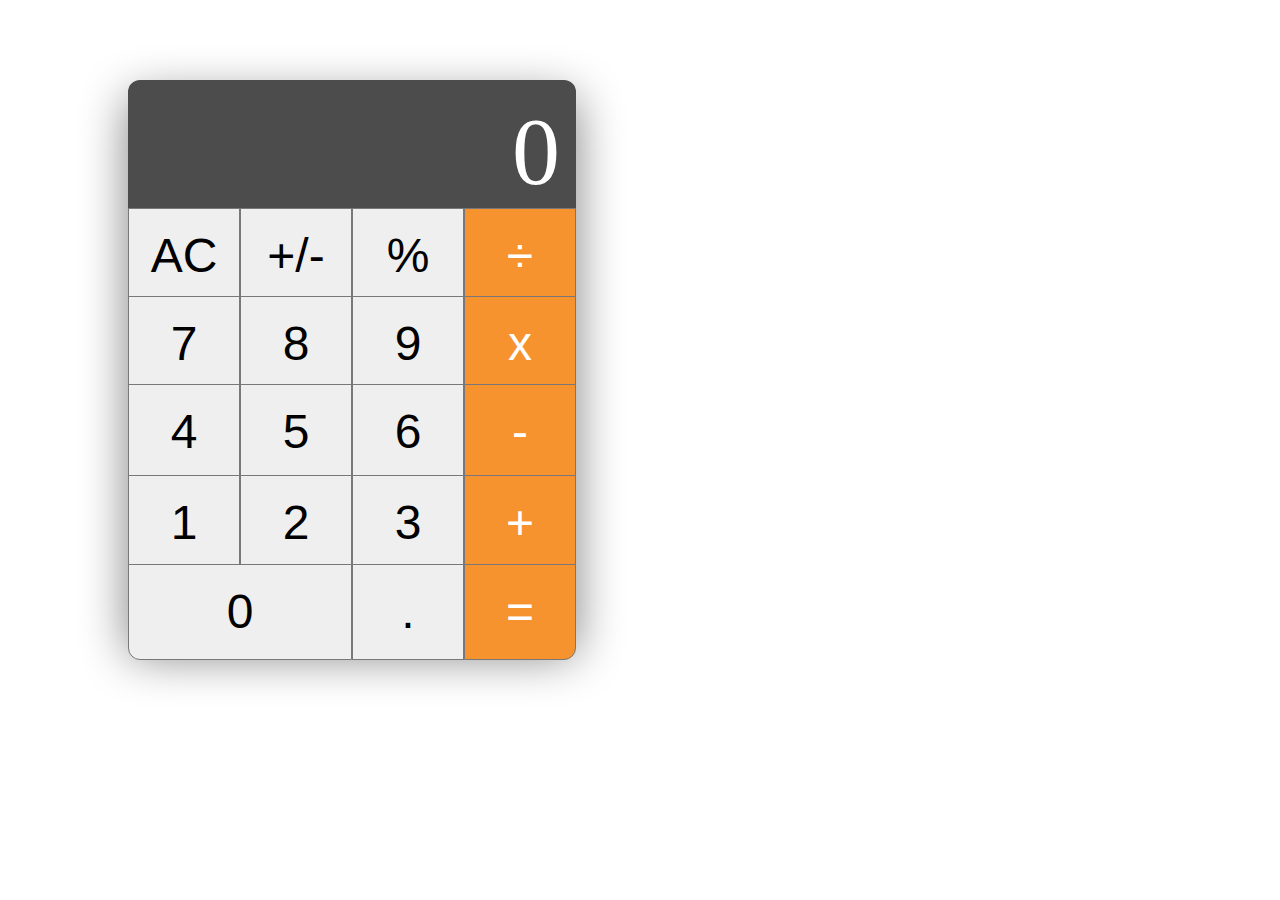
<file: Proyectos-htmsl,css,js/index.html>
<!DOCTYPE html>
<html lang="en">
<head>
    <meta charset="UTF-8">
    <meta http-equiv="X-UA-Compatible" content="IE=edge">
    <meta name="viewport" content="width=device-width, initial-scale=1.0">
    <title>Calculadora</title>
    <link rel="stylesheet" href="Calculadora-tema9.css">
</head>
<body>
    <div class="calculator">
        <div class="calculator__display">
            <p id="display--number">0</p> 
        </div>

        <div class="calculator__keys">

            <button class="clear--all" data-action="clear">AC</button>
            <button class="key--operator" data-action="plus-minus" id="plus-minus--sign">+/-</button>
            <button class="key--operator" data-action="percentage" id="key--percentage">%</button>
            <button class="key--operator" data-action="div" id="key--div">÷</button>

            <button class="key--7">7</button>
            <button class="key--8">8</button>
            <button class="key--9">9</button>
            <button class="key--operator" data-action="mult" id="key--mult">x</button>

            <button class="key--4">4</button>
            <button class="key--5">5</button>
            <button class="key--6">6</button>
            <button class="key--operator" data-action="sub" id="key--sub">-</button>
            
            <button class="key--1">1</button>
            <button class="key--2">2</button>
            <button class="key--3">3</button>
            <button class="key--operator" data-action="add" id="key--add">+</button>

            <button class="key--0">0</button>
            <button data-action="decimal" id="key--dot">.</button>
            <button class="key--equal" data-action="calculate">=</button>

        </div>
    </div>

    <script type="text/javascript" src="Calculadora-tema9.js"></script>
</body>
</html>
</file>
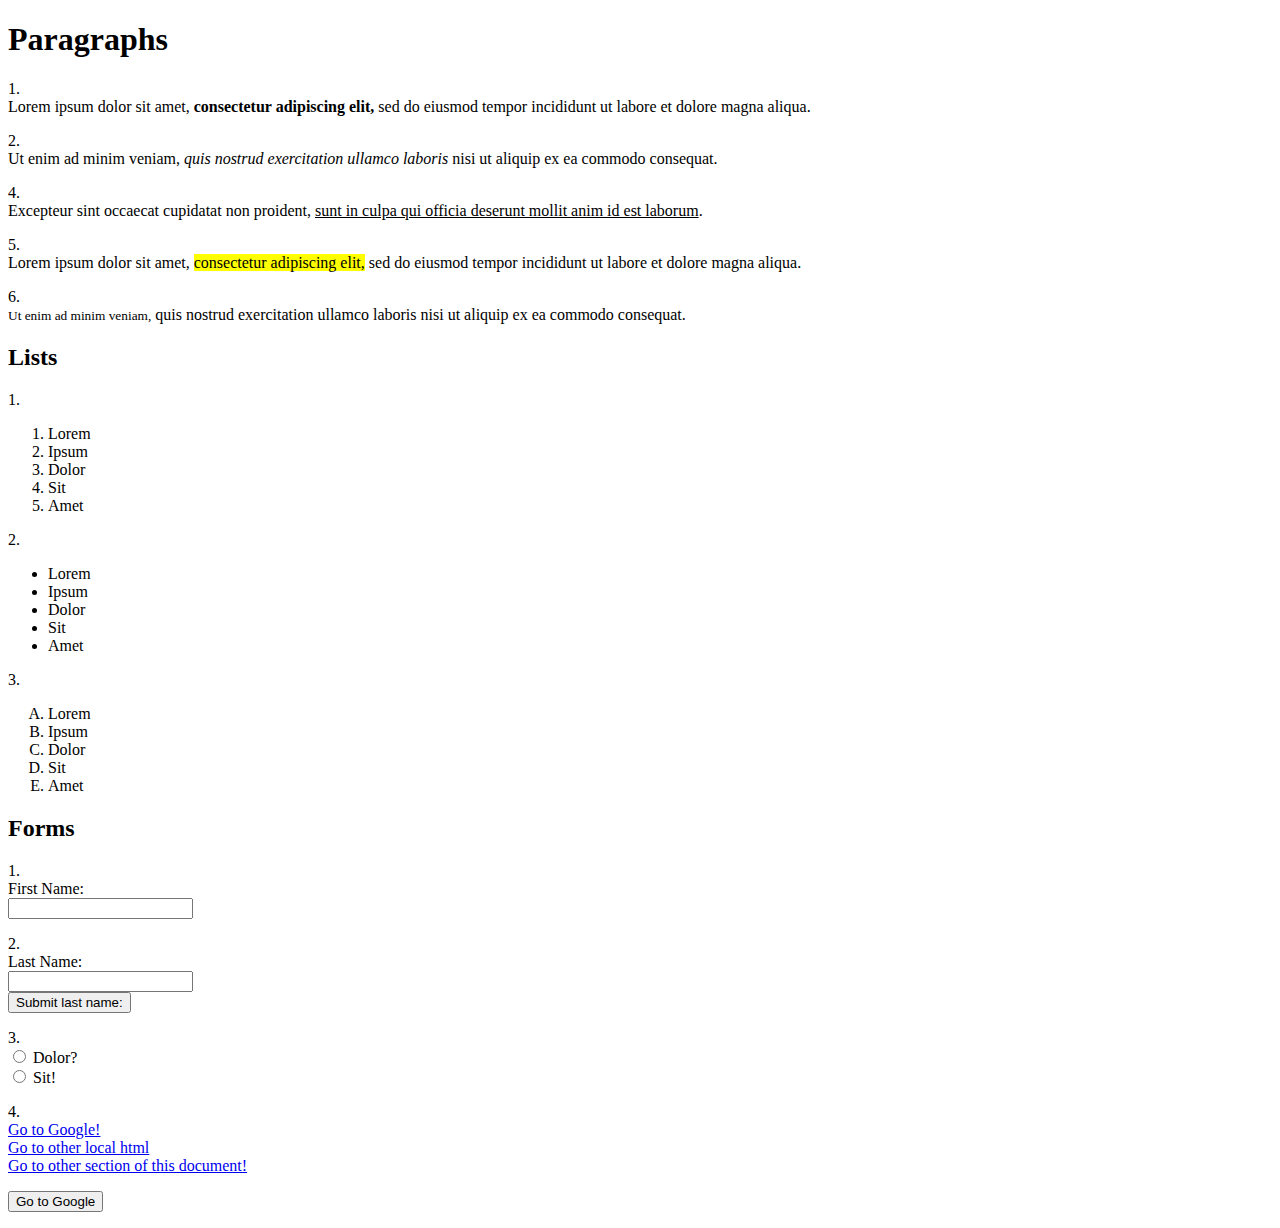
<file: Clases-htmsl,css,js/tema7-html.html>
<!DOCTYPE html>
<html lang="en">
<head>
    <meta charset="UTF-8">
    <meta http-equiv="X-UA-Compatible" content="IE=edge">
    <meta name="viewport" content="width=device-width, initial-scale=1.0">
    <title>Tema7-PreCurso</title>
</head>
<body>
    <!-- EX.1 -->
    <!--- Lorem ipsum dolor sit amet, consectetur adipiscing elit, sed do eiusmod tempor incididunt ut labore et dolore magna aliqua. 
        Ut enim ad minim veniam, quis nostrud exercitation ullamco laboris nisi ut aliquip ex ea commodo consequat. 
        Duis aute irure dolor in reprehenderit in voluptate velit esse cillum dolore eu fugiat nulla pariatur. 
        Excepteur sint occaecat cupidatat non proident, sunt in culpa qui officia deserunt mollit anim id est laborum. --->
    <h1>Paragraphs</h1>
    <p>1. <br>
        Lorem ipsum dolor sit amet, <strong>consectetur adipiscing elit,</strong> sed do eiusmod tempor incididunt ut labore et dolore magna aliqua.
    </p>
    <p>2. <br>
        Ut enim ad minim veniam, <i>quis nostrud exercitation ullamco laboris</i> nisi ut aliquip ex ea commodo consequat. 
    </p> 
     <!---<p>3. <br>
        Lorem ipsum dolor sit amet, consectetur adipiscing elit, sed do eiusmod tempor incididunt ut labore et dolore magna aliqua. 
        Ut enim ad minim veniam, quis nostrud exercitation ullamco laboris nisi ut aliquip ex ea commodo consequat. 
        Duis aute irure dolor in reprehenderit in voluptate velit esse cillum dolore eu fugiat nulla pariatur. 
        Excepteur sint occaecat cupidatat non proident, sunt in culpa qui officia deserunt mollit anim id est laborum.
    </p> --->
    <p>4. <br>
        Excepteur sint occaecat cupidatat non proident, <u>sunt in culpa qui officia deserunt mollit anim id est laborum</u>.
    </p>
    <p>5. <br>
        Lorem ipsum dolor sit amet, <mark>consectetur adipiscing elit,</mark> sed do eiusmod tempor incididunt ut labore et dolore magna aliqua.
    </p>
    <p>6. <br>
        <small>Ut enim ad minim veniam,</small> quis nostrud exercitation ullamco laboris nisi ut aliquip ex ea commodo consequat. 
    </p>

    <!-- EX.2 -->
    <h2><strong>Lists</strong></h2>
    <p>1. <br>
        <ol>
            <li>Lorem</li>
            <li>Ipsum</li>
            <li>Dolor</li>
            <li>Sit</li>
            <li>Amet</li>
        </ol>
    </p>
    <p>2. <br>
        <ul>
            <li>Lorem</li>
            <li>Ipsum</li>
            <li>Dolor</li>
            <li>Sit</li>
            <li>Amet</li>
        </ul>
    </p>
    <p>3. <br>
        <ol type="A">
            <li>Lorem</li>
            <li>Ipsum</li>
            <li>Dolor</li>
            <li>Sit</li>
            <li>Amet</li>
        </ol>
    </p>

    <!-- EX.3 -->
    <h2><strong>Forms</strong></h2>
    <p>1. <br>
        <label for="name">First Name:</label>
        <br>
        <input type="name">
    </p>
    <p>2. <br>
        <label for="last-name">Last Name:</label>
        <br>
        <input type="last-name">
        <br>
        <button>Submit last name:</button>
    </p>
    <p>3. <br>
        <input type="radio">
        <label for="Dolor?">Dolor?</label>
        <br>
        <input type="radio">
        <label for="Sit!">Sit!</label>
    </p>
    <p>4. <br>
        <a href="https://www.google.com/">Go to Google!</a>
        <br>
        <a href="https://www.youtube.com/">Go to other local html</a>
        <br>
        <a href="https://github.com/isdi-coders-env/pre-curso/blob/master/tema7-html/tema7-html.md">Go to other section of this document!</a>
        <br>
        <form action="https://google.com">
            <input type="submit" value="Go to Google" />
        </form>
    </p>
</body>
</html>
</file>
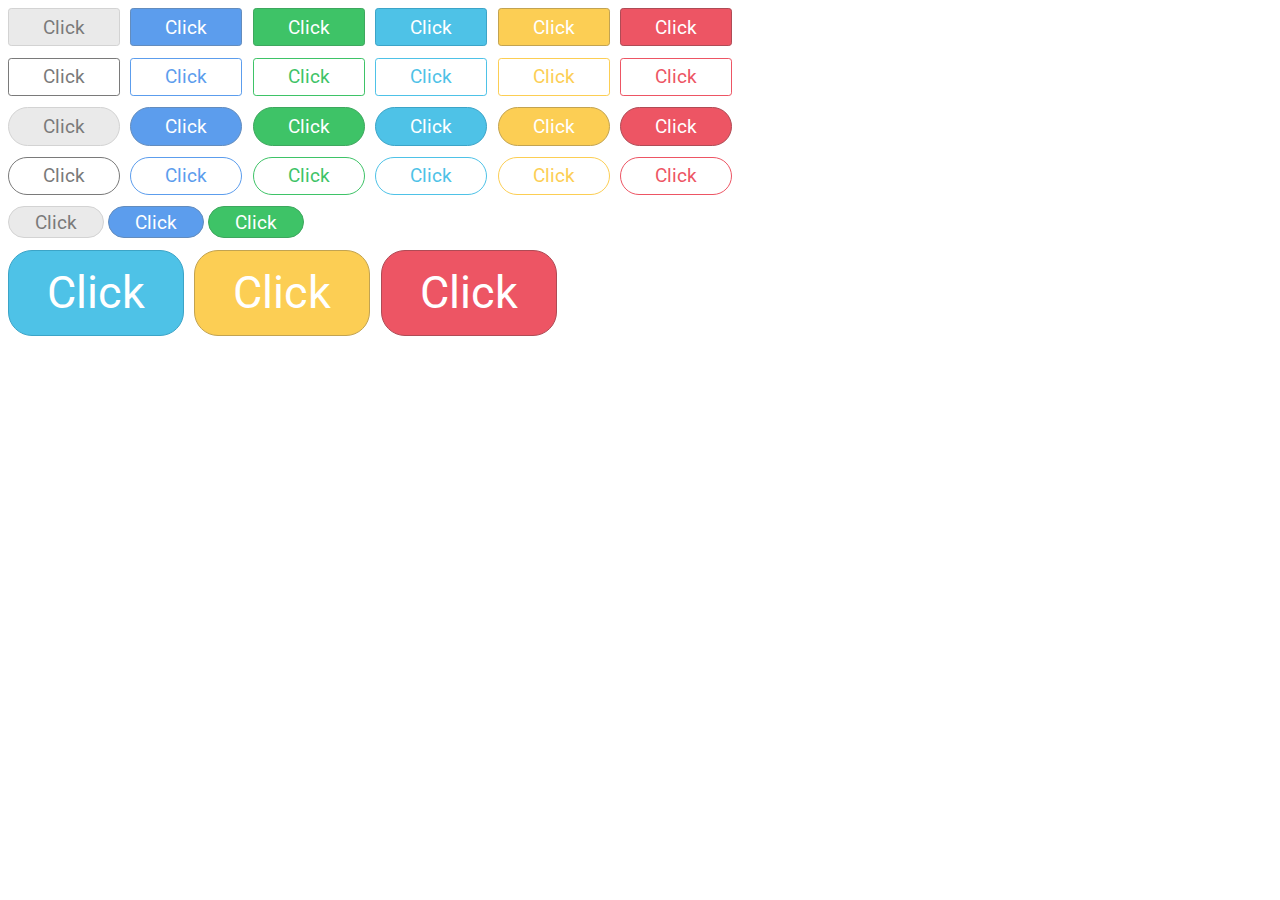
<file: Clases-htmsl,css,js/tema8.1-css.html>
<!DOCTYPE html>
<html lang="en">
<head>
    <meta charset="UTF-8">
    <meta http-equiv="X-UA-Compatible" content="IE=edge">
    <meta name="viewport" content="width=device-width, initial-scale=1.0">
    <link rel="stylesheet" href="tema8.1-css.css">
    <title>Tema8-CSS</title>
</head>
<body>
    <!-- primer ejercicio -->
    <!-- primera linea -->
    <button class="first-1">Click</button>
    <button class="first-2">Click</button>
    <button class="first-3">Click</button>
    <button class="first-4">Click</button>
    <button class="first-5">Click</button>
    <button class="first-6">Click</button>
    <br>
    <!-- segunda linea -->    
    <button class="second-1">Click</button>
    <button class="second-2">Click</button>
    <button class="second-3">Click</button>
    <button class="second-4">Click</button>
    <button class="second-5">Click</button>
    <button class="second-6">Click</button>
    <br>
    <!-- tercera linea -->  
    <button class="third-1">Click</button>
    <button class="third-2">Click</button>
    <button class="third-3">Click</button>
    <button class="third-4">Click</button>
    <button class="third-5">Click</button>
    <button class="third-6">Click</button>
    <br>
    <!-- cuarta linea -->  
    <button class="fourth-1">Click</button>
    <button class="fourth-2">Click</button>
    <button class="fourth-3">Click</button>
    <button class="fourth-4">Click</button>
    <button class="fourth-5">Click</button>
    <button class="fourth-6">Click</button>
    <br>
    <!-- quinta linea -->  
    <button class="fifth-1">Click</button>
    <button class="fifth-2">Click</button>
    <button class="fifth-3">Click</button>
    <br>
    <!-- sexta linea -->  
    <button class="sixth-1">Click</button>
    <button class="sixth-2">Click</button>
    <button class="sixth-3">Click</button>
</body>
</html>
</file>
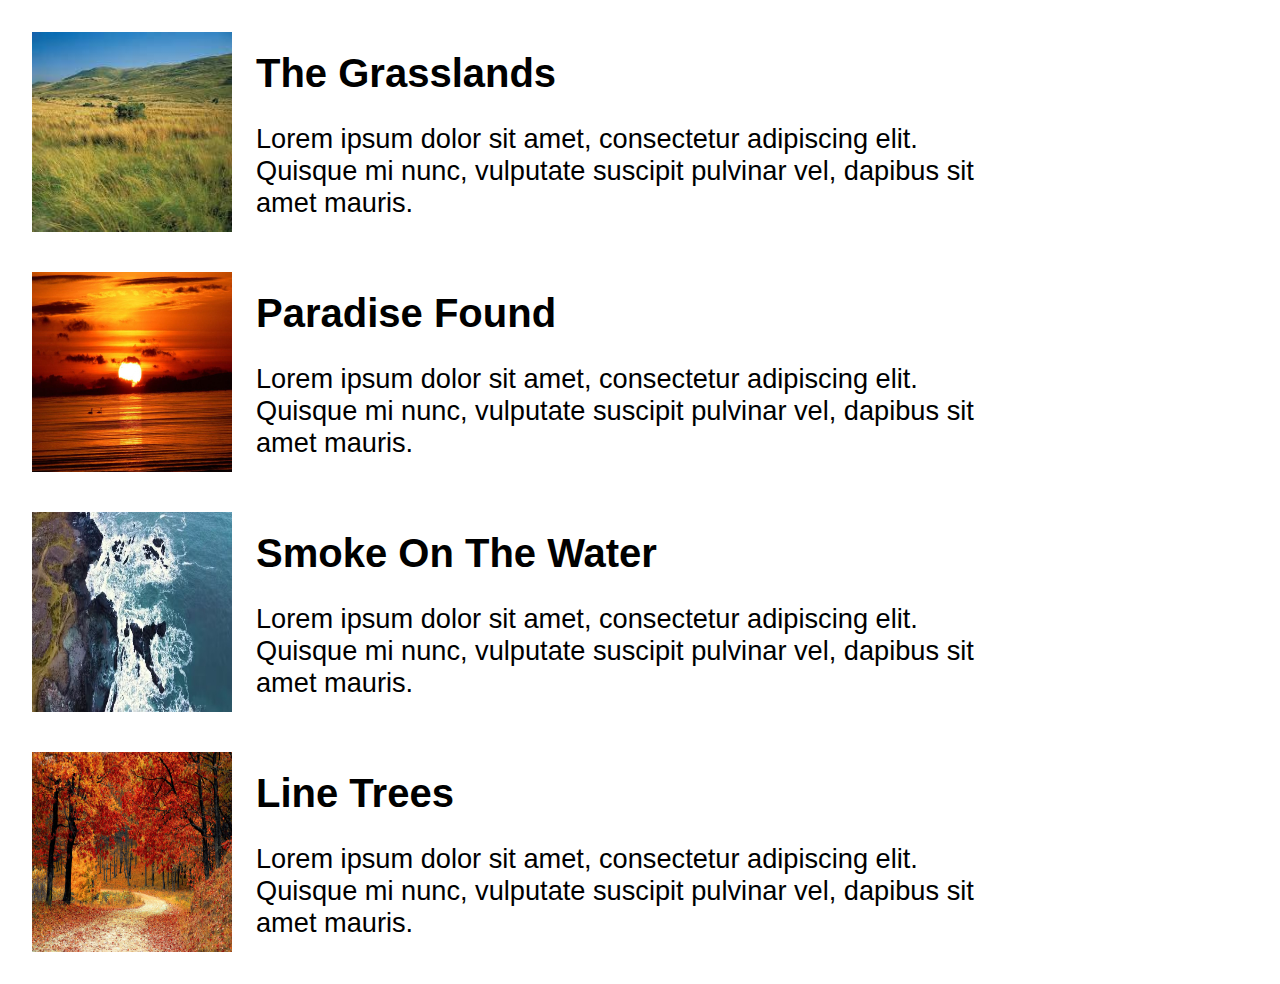
<file: Clases-htmsl,css,js/tema8.2-css.html>
<!DOCTYPE html>
<html lang="en">
<head>
    <meta charset="UTF-8">
    <meta http-equiv="X-UA-Compatible" content="IE=edge">
    <meta name="viewport" content="width=device-width, initial-scale=1.0">
    <link rel="stylesheet" href="tema8.2-css.css">
    <title>Clases CSS</title>
</head>
<body>
    <div class="group1">
        <img src="pics/grasslands.jfif" alt="A picture of The grasslands" class="pic1">

        <h2 class="title1">The Grasslands</h2>

        <p class="p1">Lorem ipsum dolor sit amet, consectetur adipiscing elit. Quisque mi nunc, vulputate suscipit pulvinar vel, dapibus sit amet mauris.</p>
    </div>
    
    <div class="group2">
        <img src="pics/paradise found.jpg" alt="A picture of Paradise Found" class="pic2">

        <h2 class="title2">Paradise Found</h2>
    
        <p class="p2">Lorem ipsum dolor sit amet, consectetur adipiscing elit. Quisque mi nunc, vulputate suscipit pulvinar vel, dapibus sit amet mauris.</p>
    </div>

    <div class="group3">
        <img src="pics/ad294-bvkn6.jpg" alt="A picture of Smoke On The Water" class="pic3">

        <h2 class="title3">Smoke On The Water</h2>
    
        <p class="p3">Lorem ipsum dolor sit amet, consectetur adipiscing elit. Quisque mi nunc, vulputate suscipit pulvinar vel, dapibus sit amet mauris.</p>
    </div>

    <div class="group4">
        <img src="pics/Line of trees.webp" alt="A picture of Line Trees" class="pic4">

        <h2 class="title4">Line Trees</h2>
    
        <p class="p4">Lorem ipsum dolor sit amet, consectetur adipiscing elit. Quisque mi nunc, vulputate suscipit pulvinar vel, dapibus sit amet mauris.</p>
    </div>
</body>
</html>
</file>
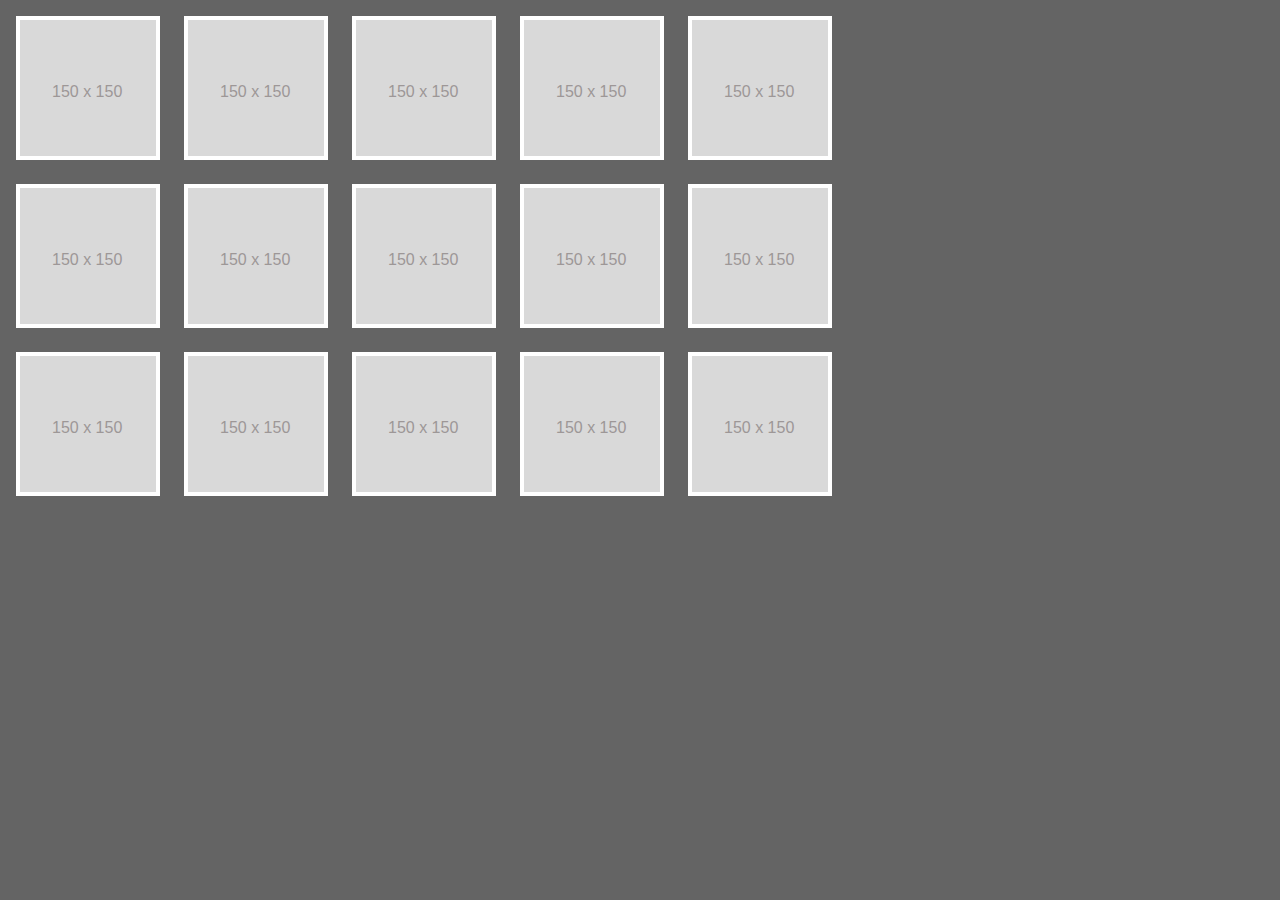
<file: Clases-htmsl,css,js/tema8.3-css.html>
<!DOCTYPE html>
<html lang="en">
<head>
    <meta charset="UTF-8">
    <meta http-equiv="X-UA-Compatible" content="IE=edge">
    <meta name="viewport" content="width=device-width, initial-scale=1.0">
    <title>Ex 3 CSS</title>
    <link rel="stylesheet" href="tema8.3-css.css">
</head>
<body>
    <div class="back">
        <div class="box" id="box1"> <p>150 x 150</p> </div>
        <div class="box" id="box2"> <p>150 x 150</p> </div>
        <div class="box" id="box3"> <p>150 x 150</p> </div>
        <div class="box" id="box4"> <p>150 x 150</p> </div>
        <div class="box" id="box5"> <p>150 x 150</p> </div>
        <div class="box" id="box6"> <p>150 x 150</p> </div>
        <div class="box" id="box7"> <p>150 x 150</p> </div>
        <div class="box" id="box8"> <p>150 x 150</p> </div>
        <div class="box" id="box9"> <p>150 x 150</p> </div>
        <div class="box" id="box10"> <p>150 x 150</p> </div>
        <div class="box" id="box11"> <p>150 x 150</p> </div>
        <div class="box" id="box12"> <p>150 x 150</p> </div>
        <div class="box" id="box13"> <p>150 x 150</p> </div>
        <div class="box" id="box14"> <p>150 x 150</p> </div>
        <div class="box" id="box15"> <p>150 x 150</p> </div>
    </div>
</body>
</html>
</file>
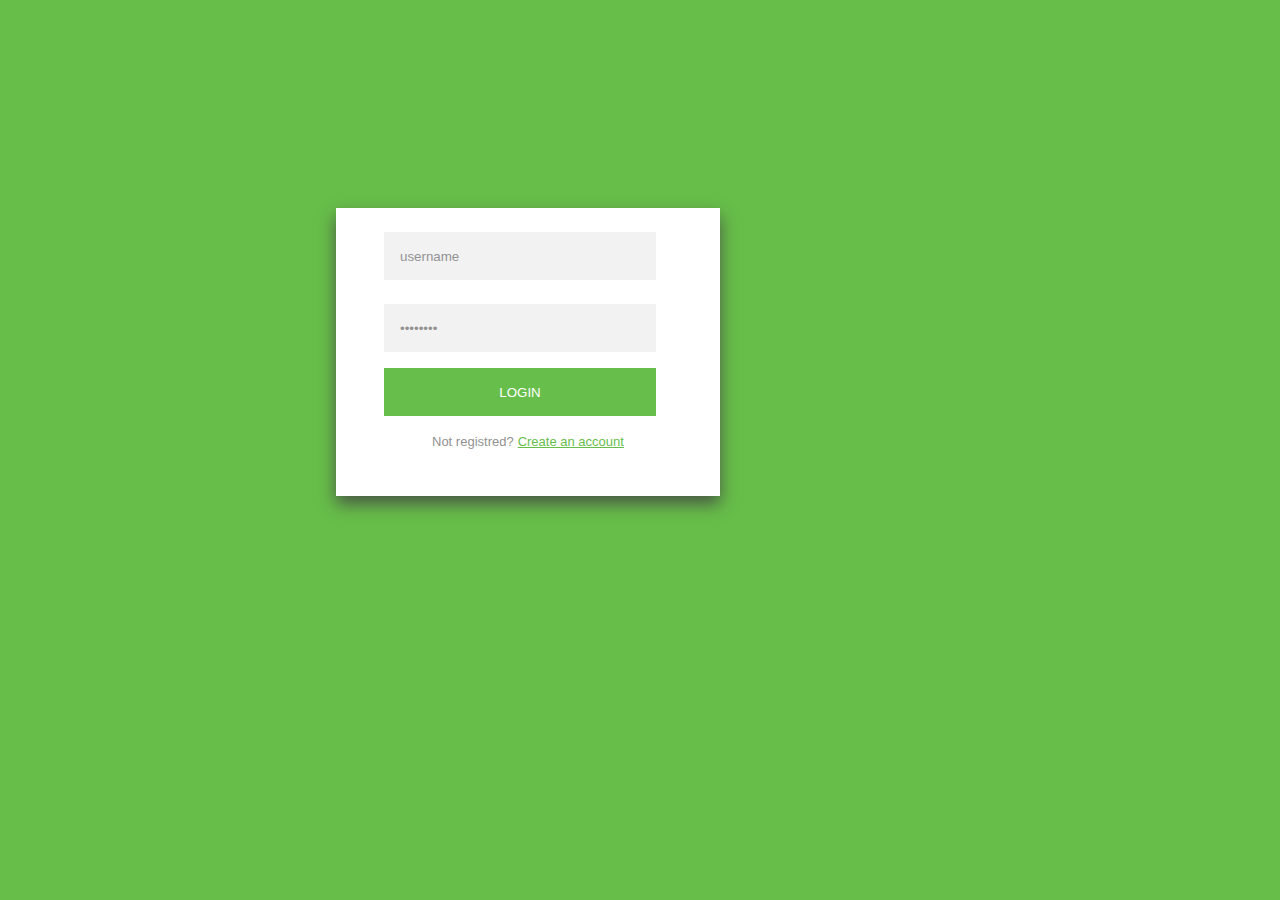
<file: Clases-htmsl,css,js/tema8.4-css.html>
<!DOCTYPE html>
<html lang="en">
<head>
    <meta charset="UTF-8">
    <meta http-equiv="X-UA-Compatible" content="IE=edge">
    <meta name="viewport" content="width=device-width, initial-scale=1.0">
    <title>EX 4 CSS</title>
    <link rel="stylesheet" href="tema8.4-css.css">
</head>
<body>
    <div class="white-box">
        <div class="username">
            <input type="name" value="username">
        </div>
        
        <div class="password">
            <input type="password" value="password">
        </div>

        <button>LOGIN</button>

        <label for="no-reg">Not registred?</label>
        <a href='https://www.createaccount.com'>Create an account</a>
    </div>
</body>
</html>
</file>
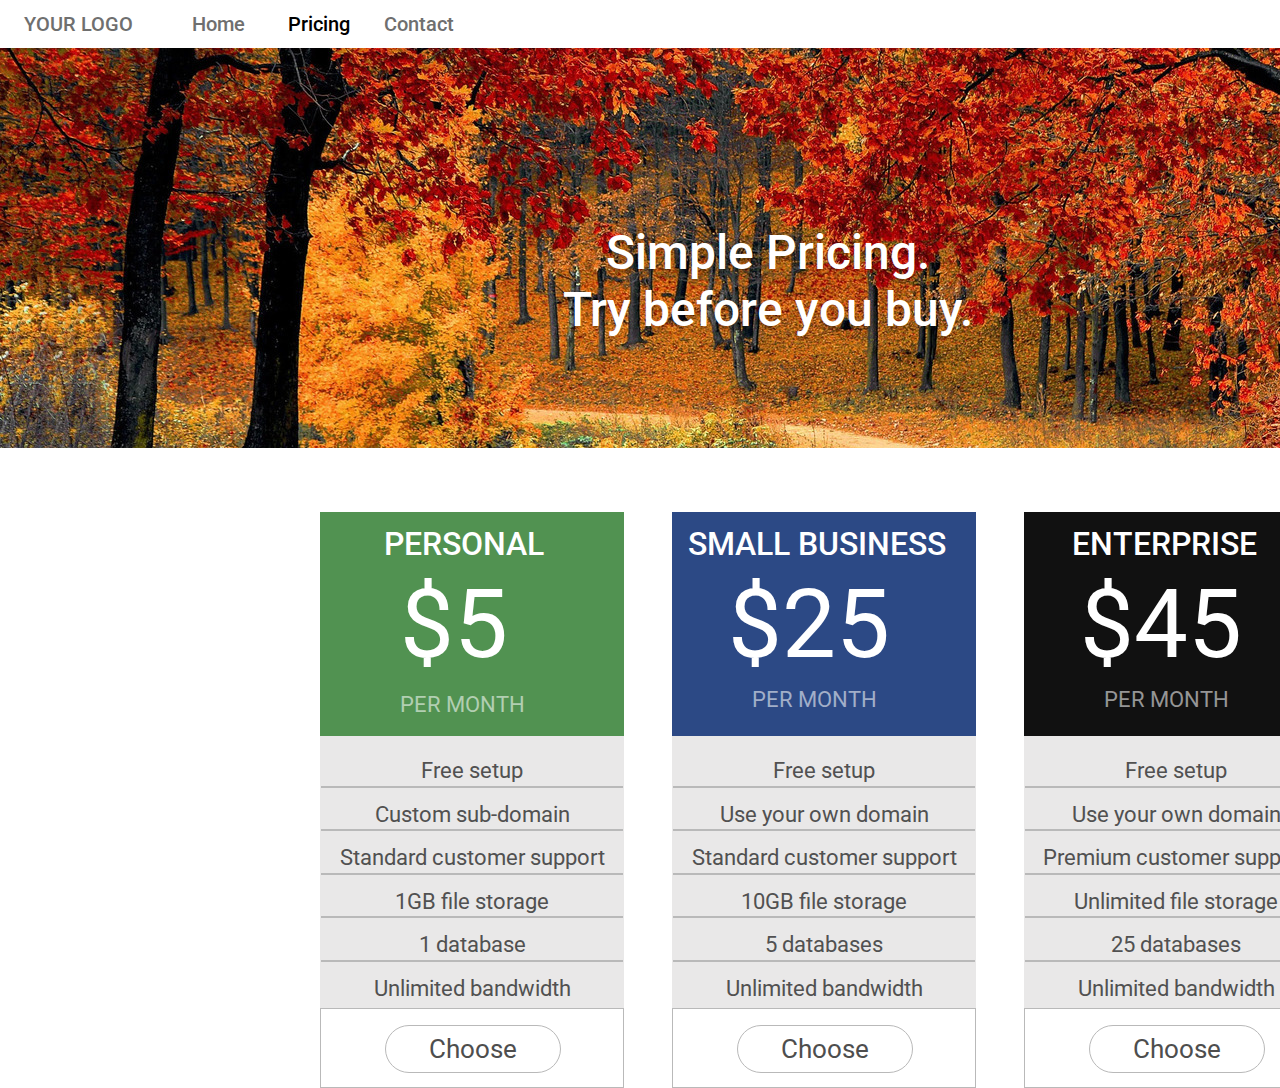
<file: Clases-htmsl,css,js/tema8.5-css.html>
<!DOCTYPE html>
<html lang="en">
<head>
    <meta charset="UTF-8">
    <meta http-equiv="X-UA-Compatible" content="IE=edge">
    <meta name="viewport" content="width=device-width, initial-scale=1.0">
    <link rel="stylesheet" href="tema8.5-css.css">
    <title>CSS Class 8.5</title>
</head>
<body>

    <div class="navigation-bar">
        <ul>
            <li><a href="https://www.domains4u.com/AboutUs" class="logo">YOUR LOGO</a></li>
            <li><a href="https://www.domains4u.com/" class="home">Home</a></li>
            <li><a href="https://www.domains4u.com/Pricing" class="pricing">Pricing</a></li>
            <li><a href="https://www.domains4u.com/Contact" class="contact">Contact</a></li>
            </ul>
    </div>

    <div class="img">
        <p class="img-p">Simple Pricing.<br>Try before you buy.</p>
    </div>

    <div class="plans">
        <div class="personal-plan">
            <div class="price-rec" id="green-rec">
                <p class="first-text" id="personal">PERSONAL</p>
                <p class="second-text" id="price">$5</p>
                <p class="third-text" id="per-month">PER MONTH</p>
            </div>
            <div class="info">
                <p class="point" id="per-text1">Free setup</p>
                <hr>
                <p class="point" id="per-text1">Custom sub-domain</p>
                <hr>
                <p class="point" id="per-text1">Standard customer support</p>
                <hr>
                <p class="point" id="per-text1">1GB file storage</p>
                <hr>
                <p class="point" id="per-text1">1 database</p>
                <hr>
                <p class="point" id="per-text1">Unlimited bandwidth</p>
            </div>
            <div class="button">
                <button>Choose</button>
            </div>
            
        </div>

        <div class="business-plan">
            <div class="price-rec" id="blue-rec">
                <p class="first-text" id="business">SMALL BUSINESS</p>
                <p class="second-text">$25</p>
                <p class="third-text">PER MONTH</p>
            </div>
            <div class="info">
                <p class="point" id="bu-text1">Free setup</p>
                <hr>
                <p class="point" id="bu-text1">Use your own domain</p>
                <hr>
                <p class="point" id="bu-text1">Standard customer support</p>
                <hr>
                <p class="point" id="bu-text1">10GB file storage</p>
                <hr>
                <p class="point" id="bu-text1">5 databases</p>
                <hr>
                <p class="point" id="bu-text1">Unlimited bandwidth</p>
            </div>
            <div class="button">
                <button>Choose</button>
            </div>
        </div>
        
        <div class="enterprise-plan">
            <div class="price-rec" id="black-rec">
                <p class="first-text" id="enterprise">ENTERPRISE</p>
                <p class="second-text">$45</p>
                <p class="third-text">PER MONTH</p>
            </div>
            <div class="info">
                <p class="point" id="en-text1">Free setup</p>
                <hr>
                <p class="point" id="en-text2">Use your own domain</p>
                <hr>
                <p class="point" id="en-text3">Premium customer support</p>
                <hr>
                <p class="point" id="en-text4">Unlimited file storage</p>
                <hr>
                <p class="point" id="en-text5">25 databases</p>
                <hr>
                <p class="point" id="en-text6">Unlimited bandwidth</p>
            </div>
            <div class="button">
                <button>Choose</button>
            </div>
        </div>
    </div>

</body>
</html>
</file>
<file: Proyectos-htmsl,css,js/Calculadora-tema9.css>
*,
*::before,
*::after {
  box-sizing: border-box;
  padding: 0;
}

.calculator__display {
    position: fixed;
    width: 28rem;
    height: 35rem;
    left: 8rem;
    top: 5rem;
    background: #4C4C4C;
    border-radius: 12px 12px 12px 12px;
    box-shadow: 0rem 1rem 3rem 0rem grey;
}

#display--number {
    position: fixed;
    display: flex;
    flex-direction: row;
    justify-content: flex-end;
    width: 4rem;
    height: 6rem;
    left: 31rem;
    top: 2.5rem;
    font-weight: 400;
    font-size: 6rem;
    line-height: 2rem;
    color: #FFFFFF;
}

button{
    position: fixed;
    width: 7rem;
    height: 6rem;
    font-weight: 400;
    font-size: 3rem;
    line-height: 2rem;
    color: #000000;
    border: 0.5px solid #787878;
    cursor: pointer;
} 

.clear--all {
    left: 8rem;
    top: 13rem;
}

#plus-minus--sign{
    left: 15rem;
    top: 13rem;
}

#key--percentage{
    left: 22rem;
    top: 13rem;
}

#key--div{
    left: 29rem;
    top: 13rem;
    background: #F6932E;
    color: #FFFFFF;
}

.key--7{
    left: 8rem;
    top: 18.5rem;
}

.key--8{
    left: 240px;
    top: 18.5rem;
}

.key--9{
    left: 352px;
    top: 18.5rem;    
}

#key--mult{
    left: 464px;
    top: 18.5rem;
    background: #F6932E; 
    color: #FFFFFF;
}

.key--4{
    left: 8rem;
    top: 24rem;
}

.key--5{
    left: 240px;
    top: 24rem;
}

.key--6{
    left: 352px;
    top: 24rem;
}

#key--sub{
    left: 464px;
    top: 24rem;
    background: #F6932E;
    color: #FFFFFF;
}

.key--1{
    left: 8rem;
    top: 475px;
}

.key--2{
    left: 240px;
    top: 475px;
}

.key--3{
    left: 352px;
    top: 475px;
}

#key--add{
    left: 464px;
    top: 475px;
    background: #F6932E;
    color: #FFFFFF;
}

.key--0{
    width: 224px;
    left: 8rem;
    top: 564px;
    border-radius: 0px 0px 0px 12px;
}

#key--dot{
    left: 352px;
    top: 564px;
}

.key--equal{
    left: 464px;
    top: 564px;
    background: #F6932E;
    color: #FFFFFF;
    border-radius: 0px 0px 12px 0px;
}
</file>
<file: Clases-htmsl,css,js/tema8.1-css.css>
@import url('https://fonts.googleapis.com/css2?family=Roboto:ital,wght@0,100;0,300;0,400;0,500;1,100;1,300;1,400&display=swap');

*{
    font-family: roboto;
}
/* primer ejercicio */
/* primera linea */
.first-1 {
    width: 7rem;
    height: 2.4rem;
    font-size: 1.2rem;
    border-radius: 0.2rem;
    margin-bottom: 0.7rem;
    margin-right: 0.4rem;
    padding: 0.25rem;
    border: 0.1rem solid lightgray;
    background-color: #EAEAEA;
    color: #7a7a7a;
    box-shadow: none;
    text-decoration: none;
}

.first-2 {
    width: 7rem;
    height: 2.4rem;
    font-size: 1.2rem;
    border-radius: 0.2rem;
    margin-bottom: 0.7rem;
    margin-right: 0.4rem;
    padding: 0.25rem;
    border: 0.1rem solid #638cbd;
    background-color: #5C9DED;
    color: white;
    box-shadow: none;
    text-decoration: none;
}

.first-3 {
    width: 7rem;
    height: 2.4rem;
    font-size: 1.2rem;
    border-radius: 0.2rem;
    margin-bottom: 0.7rem;
    margin-right: 0.4rem;
    padding: 0.25rem;
    border: 0.1rem solid #3ea75e;
    background-color: #3EC367;
    color: white;
    box-shadow: none;
    text-decoration: none; 
}

.first-4 {
    width: 7rem;
    height: 2.4rem;
    font-size: 1.2rem;
    border-radius: 0.2rem;
    margin-bottom: 0.7rem;
    margin-right: 0.4rem;
    padding: 0.25rem;
    border: 0.1rem solid #3ca4c7;
    background-color: #4EC2E7;
    color: white;
    box-shadow: none;
    text-decoration: none; 
}

.first-5 {
    width: 7rem;
    height: 2.4rem;
    font-size: 1.2rem;
    border-radius: 0.2rem;
    margin-bottom: 0.7rem;
    margin-right: 0.4rem;
    padding: 0.25rem;
    border: 0.1rem solid #c2a351;
    background-color: #FCCE54;
    color: white;
    text-decoration: none; 
    box-shadow: none;
}

.first-6 {
    width: 7rem;
    height: 2.4rem;
    font-size: 1.2rem;
    border-radius: 0.2rem;
    margin-bottom: 0.7rem;
    margin-right: 0.4rem;
    padding: 0.25rem;
    border: 0.1rem solid #af4b55;
    background-color: #ED5564;
    color: white;
    text-decoration: none; 
    box-shadow: none;
}

/* segunda linea */
.second-1 {
    width: 7rem;
    height: 2.4rem;
    font-size: 1.2rem;
    border-radius: 0.2rem;
    margin-bottom: 0.7rem;
    margin-right: 0.4rem;
    padding: 0.25rem;
    border: 0.1rem solid #7a7a7a;
    background-color: #ffffff;
    color: #7a7a7a;
    box-shadow: none;
    text-decoration: none;
}

.second-2 {
    width: 7rem;
    height: 2.4rem;
    font-size: 1.2rem;
    border-radius: 0.2rem;
    margin-bottom: 0.7rem;
    margin-right: 0.4rem;
    padding: 0.25rem;
    border: 0.1rem solid #5C9DED;
    background-color: #ffffff;
    color: #5C9DED;
    box-shadow: none;
    text-decoration: none;
}

.second-3 {
    width: 7rem;
    height: 2.4rem;
    font-size: 1.2rem;
    border-radius: 0.2rem;
    margin-bottom: 0.7rem;
    margin-right: 0.4rem;
    padding: 0.25rem;
    border: 0.1rem solid #3EC367;
    background-color: #ffffff;
    color: #3EC367;
    box-shadow: none;
    text-decoration: none; 
}

.second-4 {
    width: 7rem;
    height: 2.4rem;
    font-size: 1.2rem;
    border-radius: 0.2rem;
    margin-bottom: 0.7rem;
    margin-right: 0.4rem;
    padding: 0.25rem;
    border: 0.1rem solid #4EC2E7;
    background-color: #ffffff;
    color: #4EC2E7;
    box-shadow: none;
    text-decoration: none; 
}

.second-5 {
    width: 7rem;
    height: 2.4rem;
    font-size: 1.2rem;
    border-radius: 0.2rem;
    margin-bottom: 0.7rem;
    margin-right: 0.4rem;
    padding: 0.25rem;
    border: 0.1rem solid #FCCE54;
    background-color: #ffffff;
    color: #FCCE54;
    text-decoration: none; 
    box-shadow: none;
}

.second-6 {
    width: 7rem;
    height: 2.4rem;
    font-size: 1.2rem;
    border-radius: 0.2rem;
    margin-bottom: 0.7rem;
    margin-right: 0.4rem;
    padding: 0.25rem;
    border: 0.1rem solid #ED5564;
    background-color: #ffffff;
    color: #ED5564;
    text-decoration: none; 
    box-shadow: none;
}

/* tercera linea */
.third-1 {
    width: 7rem;
    height: 2.4rem;
    font-size: 1.2rem;
    border-radius: 2rem;
    margin-bottom: 0.7rem;
    margin-right: 0.4rem;
    padding: 0.25rem;
    border: 0.1rem solid lightgray;
    background-color: #EAEAEA;
    color: #7a7a7a;
    box-shadow: none;
    text-decoration: none;
}

.third-2 {
    width: 7rem;
    height: 2.4rem;
    font-size: 1.2rem;
    border-radius: 2rem;
    margin-bottom: 0.7rem;
    margin-right: 0.4rem;
    padding: 0.25rem;
    border: 0.1rem solid #638cbd;
    background-color: #5C9DED;
    color: white;
    box-shadow: none;
    text-decoration: none;
}

.third-3 {
    width: 7rem;
    height: 2.4rem;
    font-size: 1.2rem;
    border-radius: 2rem;
    margin-bottom: 0.7rem;
    margin-right: 0.4rem;
    padding: 0.25rem;
    border: 0.1rem solid #3ea75e;
    background-color: #3EC367;
    color: white;
    box-shadow: none;
    text-decoration: none; 
}

.third-4 {
    width: 7rem;
    height: 2.4rem;
    font-size: 1.2rem;
    border-radius: 2rem;
    margin-bottom: 0.7rem;
    margin-right: 0.4rem;
    padding: 0.25rem;
    border: 0.1rem solid #3ca4c7;
    background-color: #4EC2E7;
    color: white;
    box-shadow: none;
    text-decoration: none; 
}

.third-5 {
    width: 7rem;
    height: 2.4rem;
    font-size: 1.2rem;
    border-radius: 2rem;
    margin-bottom: 0.7rem;
    margin-right: 0.4rem;
    padding: 0.25rem;
    border: 0.1rem solid #c2a351;
    background-color: #FCCE54;
    color: white;
    text-decoration: none; 
    box-shadow: none;
}

.third-6 {
    width: 7rem;
    height: 2.4rem;
    font-size: 1.2rem;
    border-radius: 2rem;
    margin-bottom: 0.7rem;
    margin-right: 0.4rem;
    padding: 0.25rem;
    border: 0.1rem solid #af4b55;
    background-color: #ED5564;
    color: white;
    text-decoration: none; 
    box-shadow: none;
}

/* cuarta linea */
.fourth-1 {
    width: 7rem;
    height: 2.4rem;
    font-size: 1.2rem;
    border-radius: 2rem;
    margin-bottom: 0.7rem;
    margin-right: 0.4rem;
    padding: 0.25rem;
    border: 0.1rem solid #7a7a7a;
    background-color: #ffffff;
    color: #7a7a7a;
    box-shadow: none;
    text-decoration: none;
}

.fourth-2 {
    width: 7rem;
    height: 2.4rem;
    font-size: 1.2rem;
    border-radius: 2rem;
    margin-bottom: 0.7rem;
    margin-right: 0.4rem;
    padding: 0.25rem;
    border: 0.1rem solid #5C9DED;
    background-color: #ffffff;
    color: #5C9DED;
    box-shadow: none;
    text-decoration: none;
}

.fourth-3 {
    width: 7rem;
    height: 2.4rem;
    font-size: 1.2rem;
    border-radius: 2rem;
    margin-bottom: 0.7rem;
    margin-right: 0.4rem;
    padding: 0.25rem;
    border: 0.1rem solid #3EC367;
    background-color: #ffffff;
    color: #3EC367;
    box-shadow: none;
    text-decoration: none; 
}

.fourth-4 {
    width: 7rem;
    height: 2.4rem;
    font-size: 1.2rem;
    border-radius: 2rem;
    margin-bottom: 0.7rem;
    margin-right: 0.4rem;
    padding: 0.25rem;
    border: 0.1rem solid #4EC2E7;
    background-color: #ffffff;
    color: #4EC2E7;
    box-shadow: none;
    text-decoration: none; 
}

.fourth-5 {
    width: 7rem;
    height: 2.4rem;
    font-size: 1.2rem;
    border-radius: 2rem;
    margin-bottom: 0.7rem;
    margin-right: 0.4rem;
    padding: 0.25rem;
    border: 0.1rem solid #FCCE54;
    background-color: #ffffff;
    color: #FCCE54;
    text-decoration: none; 
    box-shadow: none;
}

.fourth-6 {
    width: 7rem;
    height: 2.4rem;
    font-size: 1.2rem;
    border-radius: 2rem;
    margin-bottom: 0.7rem;
    margin-right: 0.4rem;
    padding: 0.25rem;
    border: 0.1rem solid #ED5564;
    background-color: #ffffff;
    color: #ED5564;
    text-decoration: none; 
    box-shadow: none;
}


/* quinta linea */
.fifth-1 {
    width: 6rem;
    height: 2rem;
    font-size: 1.2rem;
    border-radius: 2rem;
    margin-bottom: 0.7rem;
    margin-right: 0rem;
    padding: 0.25rem;
    border: 0.1rem solid lightgray;
    background-color: #EAEAEA;
    color: #7a7a7a;
    box-shadow: none;
    text-decoration: none;
}

.fifth-2 {
    width: 6rem;
    height: 2rem;
    font-size: 1.2rem;
    border-radius: 2rem;
    margin-bottom: 0.7rem;
    margin-right: 0rem;
    padding: 0.25rem;
    border: 0.1rem solid #638cbd;
    background-color: #5C9DED;
    color: white;
    box-shadow: none;
    text-decoration: none;
}

.fifth-3 {
    width: 6rem;
    height: 2rem;
    font-size: 1.2rem;
    border-radius: 2rem;
    margin-bottom: 0.7rem;
    margin-right: 0rem;
    padding: 0.25rem;
    border: 0.1rem solid #3ea75e;
    background-color: #3EC367;
    color: white;
    box-shadow: none;
    text-decoration: none; 
}

/* sexta linea */
.sixth-1 {
    width: 11rem;
    height: 5.4rem;
    font-size: 2.8rem;
    border-radius: 1.5rem;
    margin-bottom: 0.7rem;
    margin-right: 0.4rem;
    padding: 0.25rem;
    border: 0.1rem solid #3ca4c7;
    background-color: #4EC2E7;
    color: white;
    box-shadow: none;
    text-decoration: none; 
}

.sixth-2 {
    width: 11rem;
    height: 5.4rem;
    font-size: 2.8rem;
    border-radius: 1.5rem;
    margin-bottom: 0.7rem;
    margin-right: 0.4rem;
    padding: 0.25rem;
    border: 0.1rem solid #c2a351;
    background-color: #FCCE54;
    color: white;
    text-decoration: none; 
    box-shadow: none;
}

.sixth-3 {
    width: 11rem;
    height: 5.4rem;
    font-size: 2.8rem;
    border-radius: 1.5rem;
    margin-bottom: 0.7rem;
    margin-right: 0.4rem;
    padding: 0.25rem;
    border: 0.1rem solid #af4b55;
    background-color: #ED5564;
    color: white;
    text-decoration: none; 
    box-shadow: none;
}
</file>
<file: Clases-htmsl,css,js/tema8.2-css.css>
img {
    position: absolute;
    width: 12.5rem;
    height: 12.5rem;
    left: 2rem;
}

.pic1 {
    top: 2rem;
}

.pic2 {
    top: 17rem;
}

.pic3 {
    top: 32rem;
}

.pic4 {
    top: 47rem;
    padding-bottom: 2rem;
}

h2 {
    position: absolute;
    left: 16rem;
    height: 3rem;
    font-family: Arial, Helvetica, sans-serif;
    font-style: normal;
    font-weight: 700;
    font-size: 2.5rem;
    line-height: 3rem;
    color: #000000;
}

.title1 {
    width: 19rem;
    top: 1rem;
}

.title2 {
    width: 19rem;
    top: 16rem;
}

.title3 {
    width: 26rem;
    top: 31rem;

}

.title4 {
    width: 13rem;
    top: 46rem;
}

p{
    position: absolute;
    width: 48rem;
    height: 6.25rem;
    left: 16rem;
    font-family: sans-serif;
    font-style: normal;
    font-weight: 400;
    font-size: 1.7rem;
    line-height: 2rem;
    color: #000000;
}

.p1 {
    top: 6rem;
}

.p2 {
    top: 21rem;
}

.p3 {
    top: 36rem;
}

.p4 {
    top: 51rem;
}

div {
    width: 67rem;
    height: 15rem;
    margin-left: 0.25rem;
    cursor: pointer;
}

div:hover{
    background-color: #ebebeb;
}

.group1{
    margin-top: 0.7rem;
}

.group2{
    margin-top: 0rem;
}

.group3{
    margin-top: 0rem;
}

.group4{
    margin-top: 0rem;
}
</file>
<file: Clases-htmsl,css,js/tema8.3-css.css>
body{
    background-color: #646464;
}

p{
    position: absolute;
    width: 6rem;
    height: 1rem;
    left: 2rem;
    top: 3rem;
    font-family: Arial, Helvetica, sans-serif;
    font-style: normal;
    font-weight: 500;
    font-size: 1rem;
    line-height: 1rem;
    color: #9D9797;
}

.box{
    box-sizing: border-box;
    position: absolute;
    width: 9rem;
    height: 9rem;
    background: #D9D9D9;
    border: 0.3rem solid #FFFFFF;
    cursor: pointer;
}

.box:hover{
    box-shadow: 0rem 0rem 1rem 0rem white
}

#box1{
    left: 1rem;
    top: 1rem;
}

#box2{
    left: 11.5rem;
    top: 1rem;
}

#box3{
    left: 22rem;
    top: 1rem;
}

#box4{
    left: 32.5rem;
    top: 1rem;
}

#box5{
    left: 43rem;
    top: 1rem;
}

#box6{
    left: 1rem;
    top: 11.5rem;
}

#box7{
    left: 11.5rem;
    top: 11.5rem;
}

#box8{
    left: 22rem;
    top: 11.5rem;
}

#box9{
    left: 32.5rem;
    top: 11.5rem;
}

#box10{
    left: 43rem;
    top: 11.5rem;
}

#box11{
    left: 1rem;
    top: 22rem;
}

#box12{
    left: 11.5rem;
    top: 22rem;
}

#box13{
    left: 22rem;
    top: 22rem;
}

#box14{
    left: 32.5rem;
    top: 22rem;
}

#box15{
    left: 43rem;
    top: 22rem;
}
</file>
<file: Clases-htmsl,css,js/tema8.4-css.css>
body{
    background-color: #67BE49;
}

.white-box {
    background-color: #ffffff;
    position: absolute;
    width: 24rem;
    height: 18rem;
    left: 21rem;
    top: 13rem;
    box-shadow: 0rem 0.5rem 1rem 0rem #495845;
}

input{
    margin: 1.5rem 3rem 0rem;
    width: 15rem;
    height: 3rem;
    padding: 0rem 1rem;
    color: #929292;
    background-color: #F2F2F2;
    border: none;
    display: table;
    cursor: text;
    font-family: Arial, Helvetica, sans-serif;
    font-style: normal;
}

button{
    margin: 1rem 4rem 1rem 3rem;
    width: 17rem;
    height: 3rem;
    padding: 0rem 1rem;
    color: #ffffff;
    background-color: #67BE4B;
    border: none;
    cursor: pointer;
}

label{
    margin-left: 6rem;
    color: #929292;
    font-family: Arial, Helvetica, sans-serif;
    font-size: small;
}

a{
    margin-left: 0rem;
    color: #67BE4B;
    font-family: Arial, Helvetica, sans-serif;
    font-size: small; 
}
</file>
<file: Clases-htmsl,css,js/tema8.5-css.css>
@import url('https://fonts.googleapis.com/css2?family=Roboto:ital,wght@0,100;0,300;0,400;0,500;1,100;1,300;1,400&display=swap');

*{
    font-family: roboto;
}

ul {
    list-style-type: none;
    display: flex;
    padding: 0rem;
    margin-top: 0rem;
}

li {
    padding: 1rem;
}

a {
    text-decoration: none;
    position: absolute;
    color: #6F6F6F;
    top: 0.5rem;
    height: 1rem;
    font-style: normal;
    font-weight: 500;
    font-size: 1.25rem;
    line-height: 2rem;
    cursor: pointer;
}

.logo{
    width: 9.25rem;
    left: 1.5rem;
}

.home{
    width: 4.75rem;
    left: 12rem;
}

.pricing{
    width: 5rem;
    left: 18rem;
    color: #000000;
}

.contact{
    width: 6rem;
    left: 24rem;
}

.img {
    position: absolute;
    width: 96rem;
    height: 25rem;
    left: 0rem;
    top: 3rem;
    background: url(pics/AtumTrees.jpg);
}

.img-p{
    position: absolute;
    width: 28rem;
    height: 114px;
    left: 34rem;
    top: 8rem;
    font-style: normal;
    font-weight: 500;
    font-size: 3rem;
    text-align: center;
    color: #FFFFFF;
    text-shadow: 0px 4px 4px rgb(0 0 0 / 25%);
}

.plans {
    position: absolute;
    width: 45rem;
    height: 30rem;
    display: flex;
    top: 32rem;
    left: 20rem;
}

.price-rec{
    position: inherit;
    width: 19rem;
    height: 14rem;
}

.first-text{
    position: inherit;
    width: 14rem;
    height: 2rem;
    font-size: 2rem;
    font-weight: 500;
    line-height: 2rem;
    color: #FFFFFF;
}

.second-text{
    position: inherit;
    top: 7rem;
    width: 8rem;
    height: 1rem;
    font-size: 6rem;
    line-height: 2rem;
    margin: 3rem 0rem 3.7rem 3.5rem;
    color: #FFFFFF;
}

.third-text{
    position: inherit;
    width: 8rem;
    height: 2rem;
    left: 21rem;
    top: 39rem;
    font-size: 1.4rem;
    line-height: 2rem;
    margin: 0rem 0rem 0rem 5rem;
    color: rgba(255, 255, 255, 0.56);
}

.personal-plan{
    left: 15rem;
    top: 30rem;
    padding: 0rem 3rem 0rem 0rem;
}

#green-rec{
    background: #519251;
}

#personal{
    margin: 0rem 0rem 0rem 4rem;
    padding: 1rem 0rem 0rem 0rem;
}

#price{
    margin: 3rem 0rem 4rem 5rem;
}

.business-plan{
    left: 36rem;
    top: 30rem; 
    padding: 0rem 3rem 0rem 0rem;
}

#blue-rec{
    background: #2C4985;
}

#business{
    margin: 0rem 0rem 0rem 1rem;
    padding: 1rem 0rem 0rem 0rem;
    width: 17rem;
}

.enterprise-plan{
    left: 55rem;
    top: 30rem;
    padding: 0rem 3rem 0rem 0rem;
}

#black-rec{
    background: #111111;
}

#enterprise{
    margin: 0rem 0rem 0rem 3rem;
    padding: 1rem 0rem 0rem 0rem;
    width: 17rem;
}

.info{
    position: inherit;
    padding: 1rem 0rem 0rem 0rem;
    width: 19rem;
    height: 16rem;
    background: #E9E8E8;
}

hr{
    position: inherit;
    width: 18.8rem;
    border: 1px solid #B9B9B9;
}

.point{
    position: inherit;
    width: 18rem;
    height: 1.6rem;
    font-size: 1.4rem;
    line-height: 2.3rem;
    margin: 0rem 0rem 0rem 0.5rem;
    text-align: center;
    color: #515151;
}

.button{
    box-sizing: border-box;
    position: inherit;
    width: 19rem;
    height: 5rem;
    background: #FFFFFF;
    border: 1px solid #B9B9B9;
    padding: 1rem 4rem 1rem 4rem;
}

button{
    box-sizing: border-box;
    position: absolute;
    width: 11rem;
    height: 3rem;
    background: #FFFFFF;
    border: 1px solid #B9B9B9;
    border-radius: 2rem;
    font-size: 26px;
    line-height: 38px;
    color: #4E4E4E;
}
</file>
